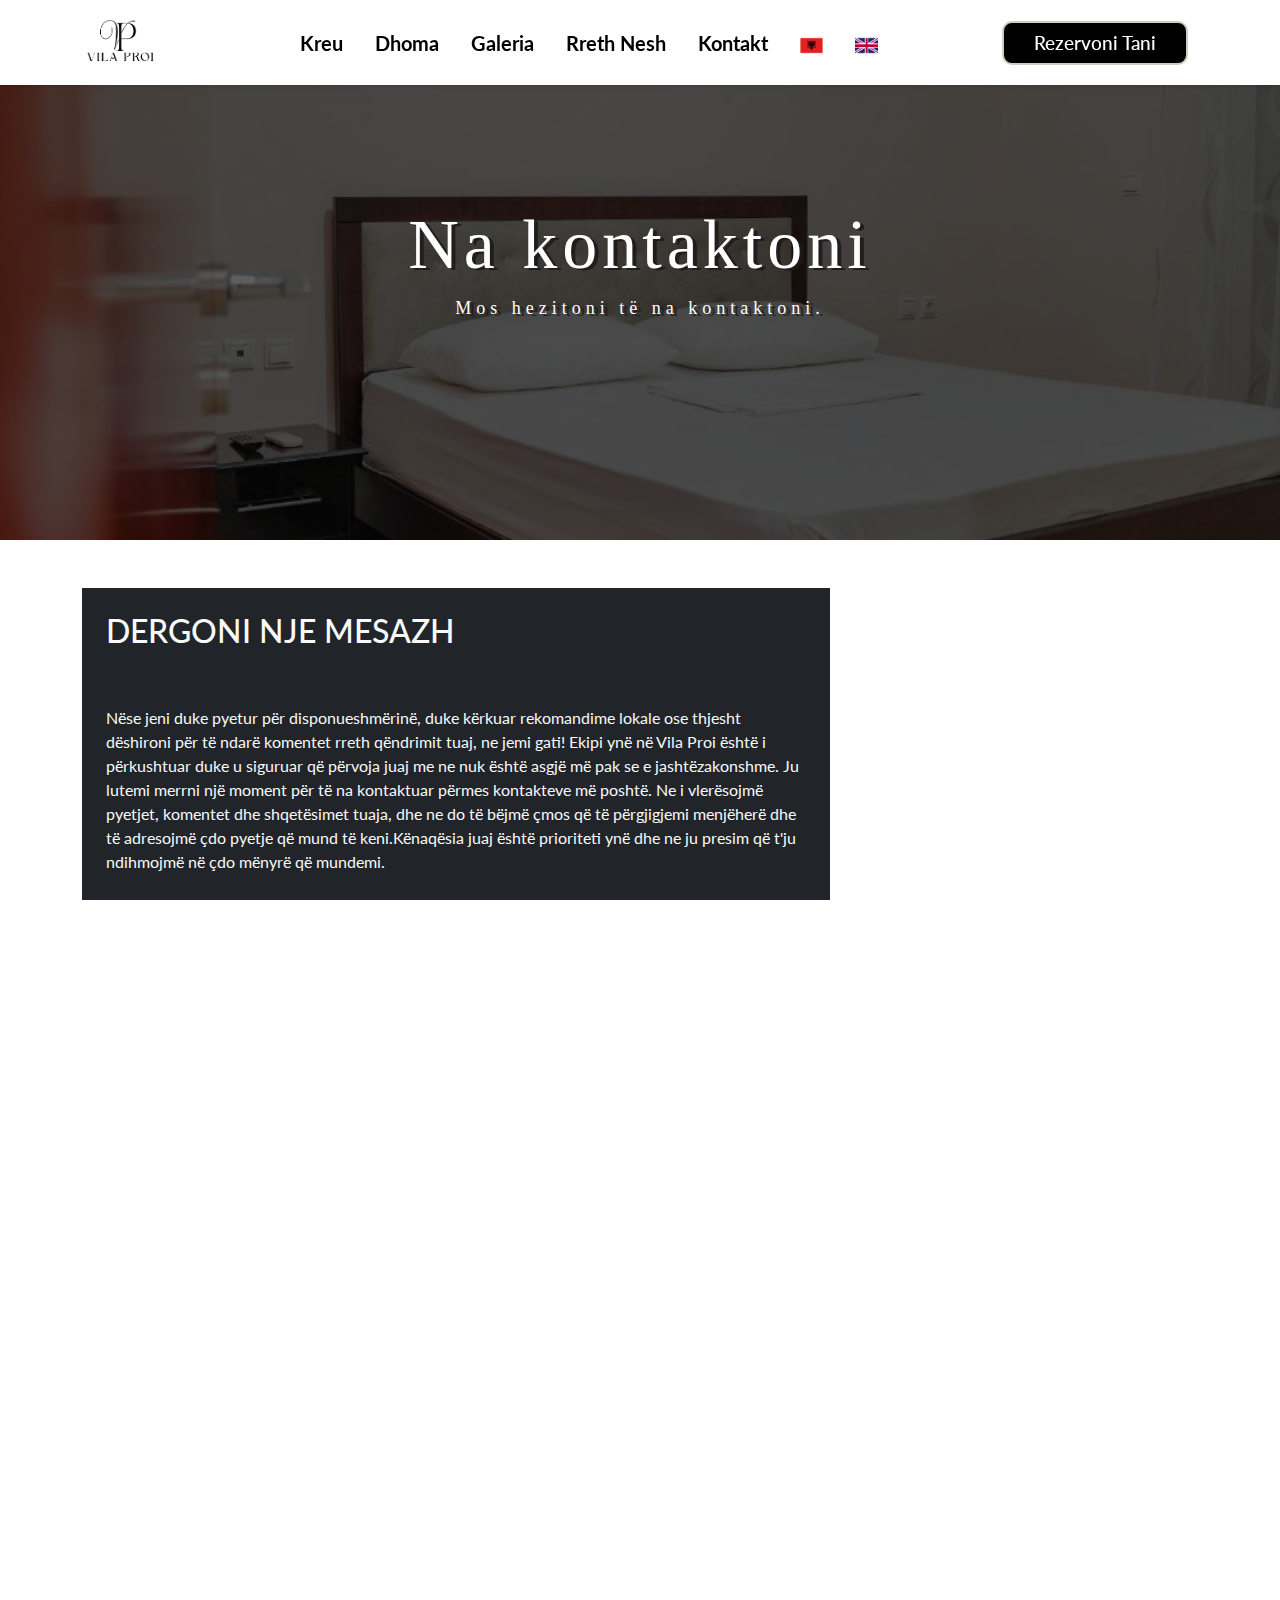
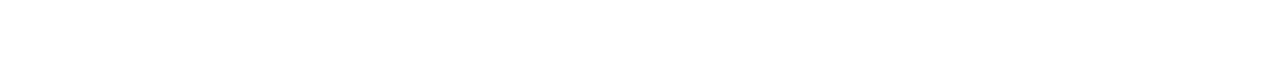
<file: contact-sq.html>
<!DOCTYPE html>
<html lang="sq">

<head>
    <meta charset="UTF-8">
    <meta http-equiv="X-UA-Compatible" content="IE=edge">
    <title>Kontakt - Vila Proi, Ksamil, Shqipëri</title>
    <meta name="description" content="Planifikoni pushimet tuaja verore të mahnitshme në Ksamili, Shqipëri, vetëm disa hapa larg plazhit në Vila Proi. Na kontaktoni sot për të rezervuar qëndrimin tuaj relaksues në apartamentet tona të hotelit me ajër të kondicionuar dhe WiFi falas, të përshtatshme për familjet që kërkojnë një pushim bregdetar.">
    <meta name="keywords" content="Kontakto - Vila Proi , Ksamil , Shqipëri , Afër Plazhit , Kondicioner , Verë , Pushime , Relaks , Hotel , Apartament , WiFi Falas , Dhomë Familjare">
    <meta name="viewport" content="width=device-width, initial-scale=1.0">
    <link rel="icon" href="assets/icon/vila proi-01.png">
    <!-- Font-Awesome -->
    <link rel="stylesheet" href="https://cdnjs.cloudflare.com/ajax/libs/font-awesome/6.5.2/css/all.min.css">
    <!-- Bootstrap -->
    <link rel="stylesheet" href="https://cdn.jsdelivr.net/npm/bootstrap@5.3.3/dist/css/bootstrap.min.css"
        integrity="sha384-QWTKZyjpPEjISv5WaRU9OFeRpok6YctnYmDr5pNlyT2bRjXh0JMhjY6hW+ALEwIH" crossorigin="anonymous">
    <!-- My CSS -->
    <link rel="stylesheet" href="stylesheet.css">
</head>

<body>
    <header>
        <nav class="navbar navbar-expand-lg navbar-dark fixed-top text-center">
            <div class="container">
                <a href="index-sq.html" class="navbar-brand">
                    <img src="assets/icon/vila proi-01.png" height="55px">
                </a>
                <button class="navbar-toggler" type="button" data-bs-toggle="collapse" data-bs-target="#collapseNav"
                    aria-controls="collapseNav" aria-expanded="false" aria-label="Toggle navigation">
                    <span class="navbar-toggler-icon"></span>
                </button>
                <div class="collapse navbar-collapse " id="collapseNav">
                    <ul class="navbar-nav nav-underline ms-auto">
                        <li class="nav-item mx-auto">
                            <a href="index-sq.html" class="nav-link hover-underline">Kreu</a>
                        </li>
                        <li class="nav-item mx-auto">
                            <a href="rooms-sq.html" class="nav-link hover-underline">Dhoma</a>
                        </li>
                        <li class="nav-item mx-auto">
                            <a href="gallery-sq.html" class="nav-link hover-underline">Galeria</a>
                        </li>
                        <li class="nav-item mx-auto">
                            <a href="about-sq.html" class="nav-link hover-underline">Rreth Nesh</a>
                        </li>
                        <li class="nav-item mx-auto">
                            <a href="contact-sq.html" class="nav-link hover-underline">Kontakt</a>
                        </li>
                        <li class="nav-item mx-auto">
                            <a href="contact-sq.html" class="nav-link"><img src="assets/icon/ALB.png" width="23px"></a>
                        </li>
                        <li class="nav-item mx-auto">
                            <a href="contact.html" class="nav-link"><img src="assets/icon/GBR.png" width="23px"></a>
                        </li>
                    </ul>
                    <div class="mbr10"><a href="contact-sq.html" class="main-btn">Rezervoni Tani<span></span></a></div>
                </div>
            </div>
        </nav>
    </header>
    <main>
         <!--Section 1-->
         <section class="bg-images" style="background-image: url(assets/image/11.jpg);">
            <h1 class="display-2 fadeindown sldh1">
                Na kontaktoni
            </h1>
            <p class="fadeinleft sldh1-5">
                Mos hezitoni të na kontaktoni. </p>
        </section>
        <!--End Section 1-->
        <!--Contact-->
        <div class="container overflow-hidden d-flex flex-column flex-md-row justify-content-center my-5 text-light">
            <div class="row">
                <div class="col-lg-8 tr-right">
                    <div class="p-4 d-flex flex-column fadeinright bg-dark">
                        <h2>
                            DERGONI NJE MESAZH
                        </h2>
                        <p class="mt-5">
                            Nëse jeni duke pyetur për disponueshmërinë, duke kërkuar rekomandime lokale ose thjesht
                            dëshironi
                            për të ndarë komentet rreth qëndrimit tuaj, ne jemi gati! Ekipi ynë në Vila Proi është i
                            përkushtuar
                            duke u siguruar që përvoja juaj me ne nuk është asgjë më pak se e jashtëzakonshme. Ju lutemi
                            merrni një moment për të
                            na kontaktuar përmes kontakteve më poshtë. Ne i vlerësojmë pyetjet, komentet dhe shqetësimet
                            tuaja, dhe
                            ne do të bëjmë çmos që të përgjigjemi menjëherë dhe të adresojmë çdo pyetje që mund të
                            keni.Kënaqësia juaj është prioriteti ynë dhe ne ju presim që t'ju ndihmojmë në çdo mënyrë që mundemi.
                         </p>
                    </div>
                </div>
                <div class="col-lg-4 tr-left">
                    <div class="google-maps fadeinleft">
                        <iframe
                            src="https://www.google.com/maps/embed?pb=!1m17!1m12!1m3!1d766.7309915063851!2d20.000743084379664!3d39.76381550770155!2m3!1f0!2f0!3f0!3m2!1i1024!2i768!4f13.1!3m2!1m1!2zMznCsDQ1JzUwLjIiTiAyMMKwMDAnMDIuOCJF!5e0!3m2!1sen!2s!4v1714400360767!5m2!1sen!2s"
                            width="200" height="100" style="border:0;" allowfullscreen="" loading="lazy"
                            referrerpolicy="no-referrer-when-downgrade"></iframe>
                    </div>
                </div>
            </div>
        </div>
        <div class="container contact d-flex flex-column flex-md-row justify-content-between gap-4 mb-5">
            <section class="d-flex flex-column align-items-center text-center">
                <i class="fa-solid fa-phone"><br><br></i>
                <h5 class="title"><a href="tel: +355697637027" class="contact0">
                        +355697637027
                    </a>
                </h5>
                <h5>
                    TELEFONI
                </h5>
            </section>
            <section class="d-flex flex-column align-items-center text-center">
                <i class="fa-solid fa-location-dot"><br><br></i>
                <h5 class="h3 title"><a href="https://maps.app.goo.gl/6yxEhdLUrPQQ24EY7">
                    Rruga Cameria , Ksamil
                    </a>
                </h5>
                <h5>
                    ADRESA
                </h5>
            </section>
            <section class="d-flex flex-column align-items-center text-center">
                <i class="fa-solid fa-envelope"></i>
                <a class="mt-3 mb-2" href="mailto:proi.ksamil@gmail.com">proi.ksamil@gmail.com</a>
                <h5>
                    E-MAIL
                </h5>
            </section>
        </div>
        <!--End Contact-->
        <!--Footer-->
        <section id="footer" class="pt-0">
            <footer class="text-white">
                <div class="container text-center py-5 ">
                    <div class="row mt-3">
                        <div class=" col-sm-12 col-md-5 col-lg-3 col-xl-3  mb-md-0 mb-4 align-self-start mx-auto Contacts"
                            style="padding-top: 35px;">
                            <h5 class="text-uppercase fw-bold mb-4" style="color: #FFFFFF;">Kontaktet :</h5>
                            <p style="font-size: 17px; margin-top: 25px;"><i
                                    class="fa-solid fa-map-location-dot  footer-icon" style="color: white;"></i>
                                &nbsp; <a href="https://maps.app.goo.gl/6yxEhdLUrPQQ24EY7">Rruga Cameria , Ksamil
                                </a> </p>
                            <p style="font-size: 17px;"><i class="fas fa-envelope me-3" style="color: white;"></i><a
                                    href="mailto: proi.ksamil@gmail.com" class="text-white m-0 p-0"
                                    style="text-decoration: none;">proi.ksamil@gmail.com</a></p>
                            <p><i class="fas fa-phone me-3" style="color:white;"></i><a href="tel:+355697637027"
                                    class="text-white m-0 p-0" style="text-decoration: none;">+355 (0) 697637027</a></p>
                        </div>
                        <div
                            class="col-sm-12 col-md-6 col-lg-6 col-xl-6 m-0 Footer-Menu text-center justify-content-center pt-2">
                            <img src="assets/icon/vila proi WHITE-01.png" style=" width: 140px;  ">
                            <ul class="Navlist justify-content-center pt-4">
                                <li><a href="index-sq.html">Kreu</a></li>
                                <li><a href="rooms-sq.html">Dhoma</a></li>
                                <li><a href="gallery-sq.html">Galeria</a></li>
                            </ul>
                            <ul class="Navlist justify-content-center">
                                <li><a href="about-sq.html">Rreth</a></li>
                                <li><a href="contact-sq.html">Kontakt</a></li>
                            </ul>
                            <div style="padding-top: 20px;"><a href="contact-sq.html"
                                    class="main1-btn">Rezervoni<span></span></a></div>
                        </div>
                        <div class="col-sm-12 col-md-1 col-lg-3 col-xl-3 align-self-start footer-location">
                            <!-- Content -->
                            <h5 class="text-uppercase fw-bold mb-4" style="color: #FFFFFF;">Vendodhja :</h5>
                            <iframe
                                src="https://www.google.com/maps/embed?pb=!1m17!1m12!1m3!1d766.7309915063851!2d20.000743084379664!3d39.76381550770155!2m3!1f0!2f0!3f0!3m2!1i1024!2i768!4f13.1!3m2!1m1!2zMznCsDQ1JzUwLjIiTiAyMMKwMDAnMDIuOCJF!5e0!3m2!1sen!2s!4v1714400360767!5m2!1sen!2s"
                                width="450" height="250" style="border:0;" allowfullscreen="" loading="lazy"
                                referrerpolicy="no-referrer-when-downgrade"></iframe>
                        </div>
                    </div>
                </div>
                <div class="text-center text-white p-2" style="background-color: #14151a;">
                    Copyright
                    <script>document.write(new Date().getFullYear());</script> Vila Proi |
                    Mundësuar Nga<a href="https://intermedia.al/"><img src="assets/icon/intermediaLogo1.png"
                            class="img-fluid" width="110px" alt=""></a>
                </div>
            </footer>
        </section>
        <!--End Footer-->
    </main>
    <!--BootStrap-->
    <script src="https://cdn.jsdelivr.net/npm/bootstrap@5.3.3/dist/js/bootstrap.bundle.min.js"
        integrity="sha384-YvpcrYf0tY3lHB60NNkmXc5s9fDVZLESaAA55NDzOxhy9GkcIdslK1eN7N6jIeHz"
        crossorigin="anonymous"></script>
    <!--My Script-->
    <script src="main.js"></script>
</body>

</html>
</file>
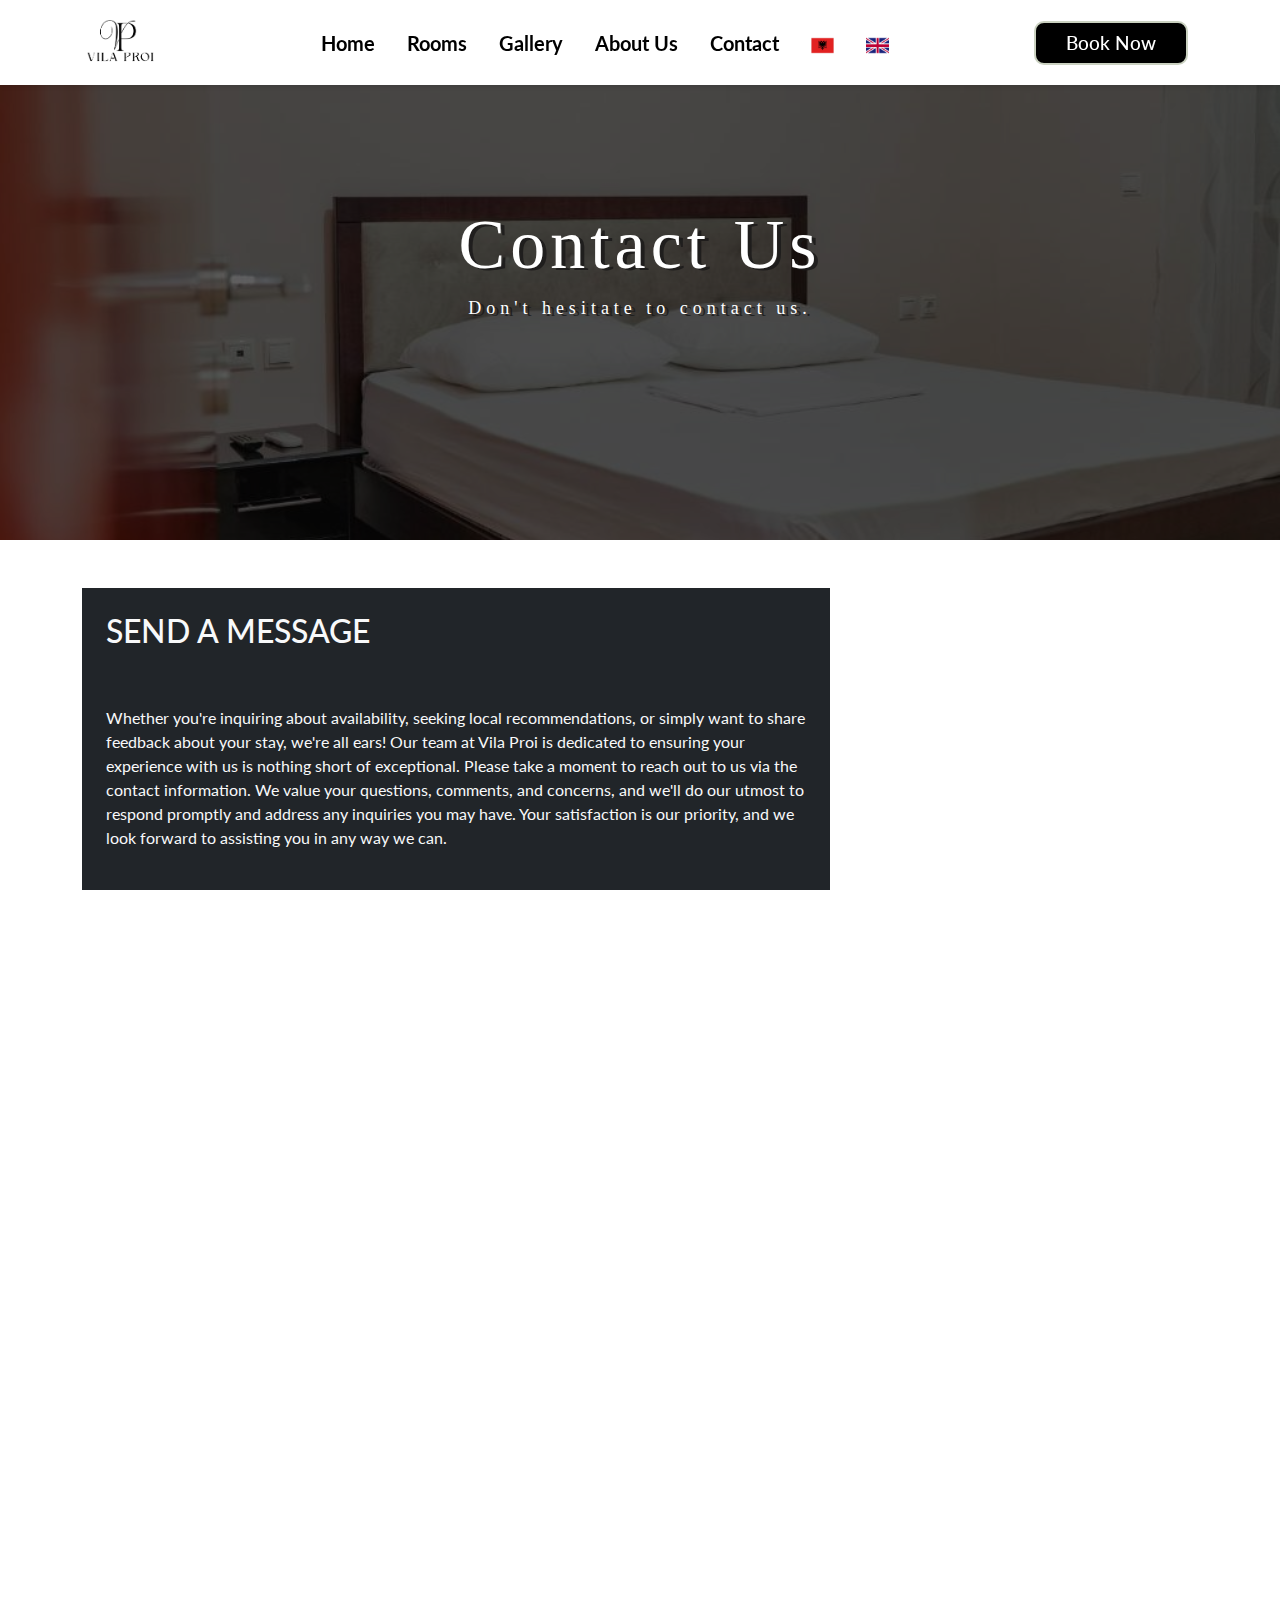
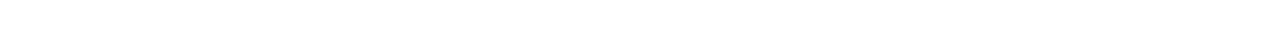
<file: contact.html>
<!DOCTYPE html>
<html lang="en">

<head>
    <meta charset="UTF-8">
    <meta http-equiv="X-UA-Compatible" content="IE=edge">
    <title>Contact - Vila Proi , Ksamil , Albania</title>
    <meta name="description"
        content="Plan your ultimate summer vacation in Ksamil, Albania, just steps away from the beach at Vila Proi. Contact us today to book your relaxing stay in our air-conditioned hotel apartments with free WiFi, perfect for families seeking a seaside getaway.">
    <meta name="keywords"
        content="Contact - Vila Proi , Ksamil , Albania , Near Beach , Air Conditioner , Summer , Vacation , Relax , Hotel , Apartament , Free Wifi , Family Room">
    <meta name="viewport" content="width=device-width, initial-scale=1.0">
    <link rel="icon" href="assets/icon/vila proi-01.png">
    <!--Font-Awasome-->
    <link rel="stylesheet" href="https://cdnjs.cloudflare.com/ajax/libs/font-awesome/6.5.2/css/all.min.css">
    <!--Bootstrap-->
    <link rel="stylesheet" href="https://cdn.jsdelivr.net/npm/bootstrap@5.3.3/dist/css/bootstrap.min.css"
        integrity="sha384-QWTKZyjpPEjISv5WaRU9OFeRpok6YctnYmDr5pNlyT2bRjXh0JMhjY6hW+ALEwIH" crossorigin="anonymous">
    <!--My CSS-->
    <link rel="stylesheet" href="stylesheet.css">
</head>

<body>
    <header>
        <nav class="navbar navbar-expand-lg navbar-dark fixed-top text-center">
            <div class="container">
                <a href="index.html" class="navbar-brand">
                    <img src="assets/icon/vila proi-01.png" height="55px">
                </a>
                <button class="navbar-toggler" type="button" data-bs-toggle="collapse" data-bs-target="#collapseNav"
                    aria-controls="collapseNav" aria-expanded="false" aria-label="Toggle navigation">
                    <span class="navbar-toggler-icon"></span>
                </button>
                <div class="collapse navbar-collapse " id="collapseNav">
                    <ul class="navbar-nav nav-underline ms-auto">
                        <li class="nav-item mx-auto">
                            <a href="index.html" class="nav-link hover-underline">Home</a>
                        </li>
                        <li class="nav-item mx-auto">
                            <a href="rooms.html" class="nav-link hover-underline">Rooms</a>
                        </li>
                        <li class="nav-item mx-auto">
                            <a href="gallery.html" class="nav-link hover-underline">Gallery</a>
                        </li>
                        <li class="nav-item mx-auto">
                            <a href="about.html" class="nav-link hover-underline">About Us</a>
                        </li>
                        <li class="nav-item mx-auto">
                            <a href="contact.html" class="nav-link hover-underline">Contact</a>
                        </li>
                        <li class="nav-item mx-auto">
                            <a href="contact-sq.html" class="nav-link"><img src="assets/icon/ALB.png" width="23px"></a>
                        </li>
                        <li class="nav-item mx-auto">
                            <a href="contact.html" class="nav-link"><img src="assets/icon/GBR.png" width="23px"></a>
                        </li>
                    </ul>
                    <div class="mbr10"><a href="contact.html" class="main-btn">Book
                            Now<span></span></a></div>
                </div>
            </div>
        </nav>
    </header>
    <main>
        <!--Section 1-->
        <section class="bg-images" style="background-image: url(assets/image/11.jpg);">
            <h1 class="display-2 fadeindown sldh1">
                Contact Us
            </h1>
            <p class="fadeinleft sldh1-5">
                Don't hesitate to contact us. </p>
        </section>
        <!--End Section 1-->
        <!--Contact-->
        <div class="container overflow-hidden d-flex flex-column flex-md-row justify-content-center my-5 text-light">
            <div class="row">
                <div class="col-lg-8 tr-right">
                    <div class="p-4 d-flex flex-column fadeinright bg-dark">
                        <h2>
                            SEND A MESSAGE
                        </h2>
                        <p class="mt-5">
                            Whether you're inquiring about availability, seeking local recommendations, or simply want
                            to share feedback about your stay, we're all ears! Our team at Vila Proi is dedicated to
                            ensuring your experience with us is nothing short of exceptional. Please take a moment to
                            reach out to us via the contact information. We value your questions, comments, and concerns, and
                            we'll do our utmost to respond promptly and address any inquiries you may have. Your
                            satisfaction is our priority, and we look forward to assisting you in any way we can.
                        </p>
                    </div>
                </div>
                <div class="col-lg-4 tr-left">
                    <div class="google-maps fadeinleft">
                        <iframe
                            src="https://www.google.com/maps/embed?pb=!1m17!1m12!1m3!1d766.7309915063851!2d20.000743084379664!3d39.76381550770155!2m3!1f0!2f0!3f0!3m2!1i1024!2i768!4f13.1!3m2!1m1!2zMznCsDQ1JzUwLjIiTiAyMMKwMDAnMDIuOCJF!5e0!3m2!1sen!2s!4v1714400360767!5m2!1sen!2s"
                            width="200" height="100" style="border:0;" allowfullscreen="" loading="lazy"
                            referrerpolicy="no-referrer-when-downgrade"></iframe>
                    </div>
                </div>
            </div>
        </div>
        <div class="container contact d-flex flex-column flex-md-row justify-content-between gap-4 mb-5">
            <section class="d-flex flex-column align-items-center text-center">
                <i class="fa-solid fa-phone"><br><br></i>
                <h5 class="title"><a href="tel: +355697637027" class="contact0">
                        +355697637027
                    </a>
                </h5>
                <h5>
                    PHONE
                </h5>
            </section>
            <section class="d-flex flex-column align-items-center text-center">
                <i class="fa-solid fa-location-dot"><br><br></i>
                <h5 class="h3 title"><a href="https://maps.app.goo.gl/6yxEhdLUrPQQ24EY7">
                        Road Cameria , Ksamil
                    </a>
                </h5>
                <h5>
                    ADDRESS
                </h5>
            </section>
            <section class="d-flex flex-column align-items-center text-center">
                <i class="fa-solid fa-envelope"></i>
                <a class="mt-3 mb-2" href="mailto:proi.ksamil@gmail.com">proi.ksamil@gmail.com</a>
                <h5>
                    E-MAIL
                </h5>
            </section>
        </div>
        <!--End Contact-->
        <!--Footer-->
        <section id="footer" class="pt-0">
            <footer class="text-white">
                <div class="container text-center py-5 ">
                    <div class="row mt-3">
                        <div class=" col-sm-12 col-md-5 col-lg-3 col-xl-3  mb-md-0 mb-4 align-self-start mx-auto Contacts"
                            style="padding-top: 35px;">
                            <h5 class="text-uppercase fw-bold mb-4" style="color: #FFFFFF;">Contacts</h5>
                            <p style="font-size: 17px; margin-top: 25px;"><i
                                    class="fa-solid fa-map-location-dot  footer-icon" style="color: white;"></i>
                                &nbsp; <a href="https://maps.app.goo.gl/6yxEhdLUrPQQ24EY7">Road Cameria , Ksamil
                                </a> </p>
                            <p style="font-size: 17px;">
                                <i class="fas fa-envelope me-3" style="color: white;"></i><a
                                    href="mailto: proi.ksamil@gmail.com" class="text-white m-0 p-0"
                                    style="text-decoration: none;">
                                    proi.ksamil@gmail.com</a>
                            </p>
                            <p><i class="fas fa-phone me-3" style="color:white;"></i><a href="tel:+355697637027"
                                    class="text-white m-0 p-0" style="text-decoration: none;">+355 (0) 697637027</a>
                            </p>
                        </div>
                        <div
                            class="col-sm-12 col-md-6 col-lg-6 col-xl-6 m-0 Footer-Menu text-center justify-content-center pt-2">
                            <img src="assets/icon/vila proi WHITE-01.png" style=" width: 140px;  ">
                            <ul class="Navlist justify-content-center pt-4">
                                <li><a href="index.html">Home</a></li>
                                <li><a href="rooms.html">Rooms</a></li>
                                <li><a href="gallery.html">Gallery</a></li>
                            </ul>
                            <ul class="Navlist justify-content-center">
                                <li><a href="about.html">About</a></li>
                                <li><a href="contact.html">Contact</a></li>
                            </ul>
                            <div style="padding-top: 20px;"><a href="contact.html" class="main1-btn">Book
                                    Now<span></span></a></div>
                        </div>
                        <div class="col-sm-12 col-md-1 col-lg-3 col-xl-3 align-self-start footer-location">
                            <h5 class="text-uppercase fw-bold mb-4" style="color: #FFFFFF;">Location :</h5>
                            <iframe
                                src="https://www.google.com/maps/embed?pb=!1m17!1m12!1m3!1d766.7309915063851!2d20.000743084379664!3d39.76381550770155!2m3!1f0!2f0!3f0!3m2!1i1024!2i768!4f13.1!3m2!1m1!2zMznCsDQ1JzUwLjIiTiAyMMKwMDAnMDIuOCJF!5e0!3m2!1sen!2s!4v1714400360767!5m2!1sen!2s"
                                width="450" height="250" style="border:0;" allowfullscreen="" loading="lazy"
                                referrerpolicy="no-referrer-when-downgrade"></iframe>
                        </div>
                    </div>
                </div>
                <div class="text-center text-white p-2" style="background-color: #14151a;">
                    Copyright
                    <script>document.write(new Date().getFullYear());</script> Vila Proi |
                    Powered By <a href="https://intermedia.al/"><img src="assets/icon/intermediaLogo1.png"
                            class="img-fluid" width="110px" alt=""></a>
                </div>
            </footer>
        </section>
        <!--End Footer-->
    </main>
    <!--BootStrap-->
    <script src="https://cdn.jsdelivr.net/npm/bootstrap@5.3.3/dist/js/bootstrap.bundle.min.js"
        integrity="sha384-YvpcrYf0tY3lHB60NNkmXc5s9fDVZLESaAA55NDzOxhy9GkcIdslK1eN7N6jIeHz"
        crossorigin="anonymous"></script>
    <!--My Script-->
    <script src="main.js"></script>
</body>

</html>
</file>
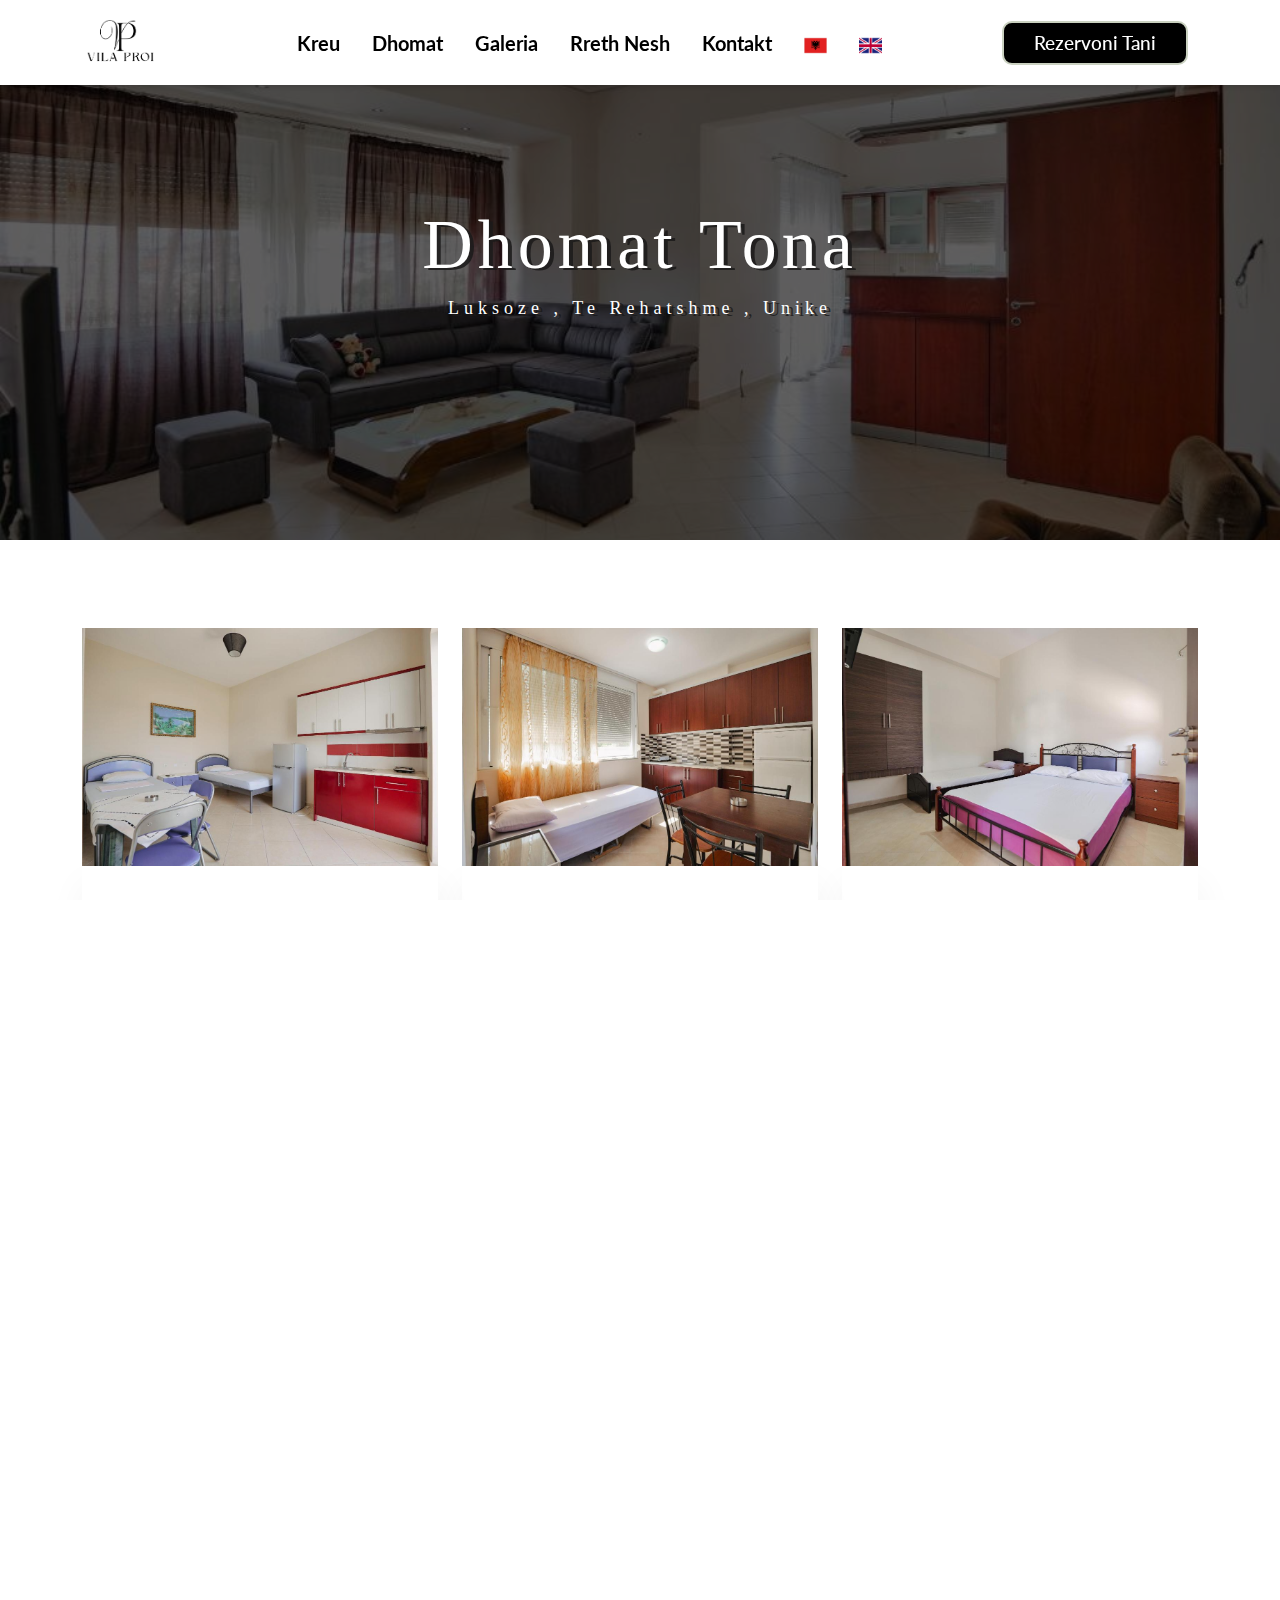
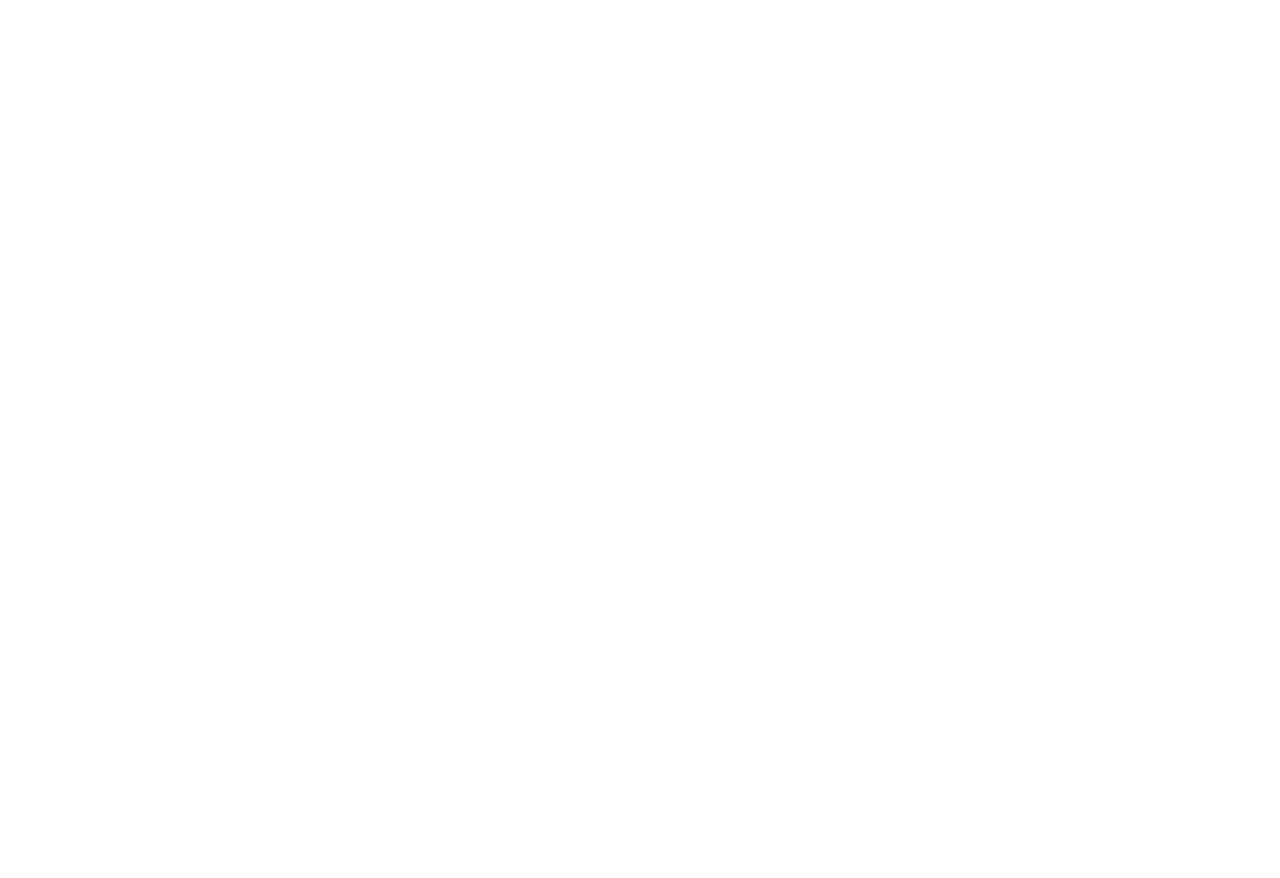
<file: rooms-sq.html>
<!DOCTYPE html>
<html lang="en">

<head>
    <meta charset="UTF-8">
    <meta http-equiv="X-UA-Compatible" content="IE=edge">
    <title>Dhomat - Vila Proi , Ksamil , Shqipëri</title>
    <meta name="description" content="Përjetoni kulmin e rehatisë dhe luksit në Vila Proi në Ksamil, Shqipëri. Dhomat tona ofrojnë një pushim të qetë me komoditete të nivelit të lartë, pamje mahnitëse dhe mikpritje të pashoqe. Zbuloni ambientin ftues dhe komod akomodimet që ju presin në hotelin tonë buzë detit.">
    <meta name="keywords" content="Dhomat - Vila Proi, Ksamil, Shqipëri, Apartament , Dhoma , Dhoma Familjare , Një Dhoma gjumi , Pushime , Mikpritje , Plazh , Turizëm , Mikpritje">    <meta name="viewport" content="width=device-width, initial-scale=1.0">
    <link rel="icon" href="assets/icon/vila proi-01.png">
    <!--Font-Awasome-->
    <link rel="stylesheet" href="https://cdnjs.cloudflare.com/ajax/libs/font-awesome/6.5.2/css/all.min.css">
    <!--Bootstrap-->
    <link rel="stylesheet" href="https://cdn.jsdelivr.net/npm/bootstrap@5.3.3/dist/css/bootstrap.min.css"
        integrity="sha384-QWTKZyjpPEjISv5WaRU9OFeRpok6YctnYmDr5pNlyT2bRjXh0JMhjY6hW+ALEwIH" crossorigin="anonymous">
    <!--My CSS-->
    <link rel="stylesheet" href="stylesheet.css">
</head>

<body>
    <header>
        <nav class="navbar navbar-expand-lg navbar-dark fixed-top text-center">
            <div class="container">
                <a href="index-sq.html" class="navbar-brand">
                    <img src="assets/icon/vila proi-01.png" height="55px">
                </a>
                <button class="navbar-toggler" type="button" data-bs-toggle="collapse" data-bs-target="#collapseNav"
                    aria-controls="collapseNav" aria-expanded="false" aria-label="Toggle navigation">
                    <span class="navbar-toggler-icon"></span>
                </button>
                <div class="collapse navbar-collapse " id="collapseNav">
                    <ul class="navbar-nav nav-underline ms-auto">
                        <li class="nav-item mx-auto">
                            <a href="index-sq.html" class="nav-link hover-underline">Kreu</a>
                        </li>
                        <li class="nav-item mx-auto">
                            <a href="rooms-sq.html" class="nav-link hover-underline">Dhomat</a>
                        </li>
                        <li class="nav-item mx-auto">
                            <a href="gallery-sq.html" class="nav-link hover-underline">Galeria</a>
                        </li>
                        <li class="nav-item mx-auto">
                            <a href="about-sq.html" class="nav-link hover-underline">Rreth Nesh</a>
                        </li>
                        <li class="nav-item mx-auto">
                            <a href="contact-sq.html" class="nav-link hover-underline">Kontakt</a>
                        </li>
                        <li class="nav-item mx-auto">
                            <a href="rooms-sq.html" class="nav-link"><img src="assets/icon/ALB.png" width="23px"></a>
                        </li>
                        <li class="nav-item mx-auto">
                            <a href="rooms.html" class="nav-link"><img src="assets/icon/GBR.png" width="23px"></a>
                        </li>
                    </ul>
                    <div class="mbr10"><a href="contact-sq.html" class="main-btn">Rezervoni Tani<span></span></a></div>
                </div>
            </div>
        </nav>
    </header>
    <main>
        <!--Section 1-->
        <section class="bg-images" style="background-image: url(assets/image/25.jpg);">
            <h1 class="display-2 fadeindown sldh1">
                Dhomat Tona
            </h1>
            <p class="fadeinleft sldh1-5">
                Luksoze , Te Rehatshme , Unike </p>
        </section>
        <br><br>
        <!--End Section 1-->
        <!--Rooms-->
        <section class="room-area">
            <div class="container">
                <div class="row">
                    <div class="col-xl-4 col-lg-6 col-md-6">
                        <div class="single-room mb-50">
                            <div class="room-img">
                                <a href="rooms.html"><img src="assets/image/4.jpg" alt=""></a>
                            </div>
                            <div class="room-caption">
                                <h3><a href="rooms.html">Apartament 1 Dhomë</a></h3>
                                <small class="border-end me-3 pe-3"><i class="fa fa-bed text-primary me-2"></i>
                                    1 Krevat Dopio , 2 Kreavat Tek</small><br>
                                <br>
                                <p>Apartamenti me ajër të kondicionuar ka 1 dhomë gjumi, 1 tualet dhe një kuzhinë.
                                    Kuzhina e apartamentit eshte e disponueshme per gatimin dhe ruajtjen e ushqimeve.
                                    Njësia ofron 3 krevate.</p> <br>
                                <a href="contact-sq.html" class="main-btn">Rezervoni<i class="ti-angle-right"></i> </a>
                            </div>
                        </div>
                    </div>
                    <div class="col-xl-4 col-lg-6 col-md-6">
                        <div class="single-room mb-50">
                            <div class="room-img">
                                <a href="rooms.html"><img src="assets/image/7.jpg" alt=""></a>
                            </div>
                            <div class="room-caption">
                                <h3><a href="rooms.html">Studio</a></h3>
                                <small class="border-end me-3 pe-3"><i class="fa fa-bed text-primary me-2"></i>
                                    1 Kreavat Dopio , 1 Krevat Tek</small>
                                <br>
                                <br>
                                <p>Kjo studio ka një banjo private dhe ajër të kondicionuar. Kuzhina e studios është e disponueshme për gatimin dhe ruajtjen e ushqimit. Kjo studio ofron një TV. Njësia ka 2 krevate.</p> <br>
                                <a href="contact-sq.html" class="main-btn">Rezervoni<i class="ti-angle-right"></i> </a>
                            </div>
                        </div>
                    </div>
                    <div class="col-xl-4 col-lg-6 col-md-6">
                        <div class="single-room mb-50">
                            <div class="room-img">
                                <a href="rooms.html"> <img src="assets/image/34.jpg" alt=""></a>
                            </div>
                            <div class="room-caption">
                                <h3><a href="rooms.html">Dhomë Familjare</a></h3>
                                <small class="border-end me-3 pe-3"><i class="fa fa-bed text-primary me-2"></i>2 Krevat Tek , 1 Krevat Dopio</small>
                                <br>
                                <br>
                                <p>Kjo dhomë ka një banjo private dhe ajër të kondicionuar. Kuzhina e studios është e disponueshme për gatimin dhe ruajtjen e ushqimit. Kjo studio ofron një TV. Njësia ka 2 krevate.</p> <br>
                                <a href="contact-sq.html" class="main-btn">Rezervoni<i class="ti-angle-right"></i> </a>
                            </div>
                        </div>
                    </div>
                </div><br>
                <div class="row">
                    <div class="col-xl-6 col-lg-6 col-md-6">
                        <div class="single-room mb-50">
                            <div class="room-img">
                                <a href="rooms.html"> <img src="assets/image/11.jpg" alt=""></a>
                            </div>
                            <div class="room-caption">
                                <h3><a href="rooms.html">Apartament 2 Dhoma</a></h3>
                                <small class="border-end me-3 pe-3"><i class="fa fa-bed text-primary me-2"></i>2 Krevate Tek , 1 Krevat Dopio , 1 Krevat Sofa</small>
                                <br>
                                <br>
                                <p>Apartamenti me ajër të kondicionuar ka 2 dhoma gjumi, 1 tualet dhe një kuzhinë. Kuzhina e apartamentit eshte e disponueshme per gatimin dhe ruajtjen e ushqimeve. Ky apartament ofron një TV me ekran të sheshtë. Njësia ka 4 krevate.</p> <br>
                                <a href="contact-sq.html" class="main-btn">Rezervoni<i class="ti-angle-right"></i> </a>
                            </div>
                        </div>
                    </div>
                    <div class="col-xl-6 col-lg-6 col-md-6">
                        <div class="single-room mb-50">
                            <div class="room-img">
                                <a href="rooms.html"> <img src="assets/image/46.jpg" alt=""></a>
                            </div>
                            <div class="room-caption">
                                <h3><a href="rooms.html">Apartament 1 Dhomë</a></h3>
                                <small class="border-end me-3 pe-3"><i class="fa fa-bed text-primary me-2"></i>2 Krevate Tek , 1 Dopio</small>
                                <br>
                                <br>
                                <p>Apartamenti me ajër të kondicionuar ka 1 dhomë gjumi, 1 tualet dhe një kuzhinë. Kuzhina e apartamentit eshte e disponueshme per gatimin dhe ruajtjen e ushqimeve. Ky apartament ofron një TV me ekran të sheshtë. Njësia ofron 3 krevate.</p> <br>
                                <a href="contact-sq.html" class="main-btn">Rezervoni<i class="ti-angle-right"></i> </a>
                            </div>
                        </div>
                    </div>
                </div>
            </div>
        </section>
        <!--End Rooms-->
        <!--Footer-->
        <section id="footer" class="pt-0">
            <footer class="text-white">
                <div class="container text-center py-5 ">
                    <div class="row mt-3">
                        <div class=" col-sm-12 col-md-5 col-lg-3 col-xl-3  mb-md-0 mb-4 align-self-start mx-auto Contacts"
                            style="padding-top: 35px;">
                            <h5 class="text-uppercase fw-bold mb-4" style="color: #FFFFFF;">Kontaktet :</h5>
                            <p style="font-size: 17px; margin-top: 25px;"><i
                                    class="fa-solid fa-map-location-dot  footer-icon" style="color: white;"></i>
                                &nbsp; <a href="https://maps.app.goo.gl/6yxEhdLUrPQQ24EY7">Rruga Cameria , Ksamil
                                </a> </p>
                            <p style="font-size: 17px;"><i class="fas fa-envelope me-3" style="color: white;"></i><a
                                    href="mailto: proi.ksamil@gmail.com" class="text-white m-0 p-0"
                                    style="text-decoration: none;">proi.ksamil@gmail.com</a></p>
                            <p><i class="fas fa-phone me-3" style="color:white;"></i><a href="tel:+355697637027"
                                    class="text-white m-0 p-0" style="text-decoration: none;">+355 (0) 697637027</a></p>
                        </div>
                        <div
                            class="col-sm-12 col-md-6 col-lg-6 col-xl-6 m-0 Footer-Menu text-center justify-content-center pt-2">
                            <img src="assets/icon/vila proi WHITE-01.png" style=" width: 140px;  ">
                            <ul class="Navlist justify-content-center pt-4">
                                <li><a href="index-sq.html">Kreu</a></li>
                                <li><a href="rooms-sq.html">Dhoma</a></li>
                                <li><a href="gallery-sq.html">Galeria</a></li>
                            </ul>
                            <ul class="Navlist justify-content-center">
                                <li><a href="about-sq.html">Rreth</a></li>
                                <li><a href="contact-sq.html">Kontakt</a></li>
                            </ul>
                            <div style="padding-top: 20px;"><a href="contact-sq.html"
                                    class="main1-btn">Rezervoni<span></span></a></div>
                        </div>
                        <div class="col-sm-12 col-md-1 col-lg-3 col-xl-3 align-self-start footer-location">
                            <!-- Content -->
                            <h5 class="text-uppercase fw-bold mb-4" style="color: #FFFFFF;">Vendodhja :</h5>
                            <iframe
                                src="https://www.google.com/maps/embed?pb=!1m17!1m12!1m3!1d766.7309915063851!2d20.000743084379664!3d39.76381550770155!2m3!1f0!2f0!3f0!3m2!1i1024!2i768!4f13.1!3m2!1m1!2zMznCsDQ1JzUwLjIiTiAyMMKwMDAnMDIuOCJF!5e0!3m2!1sen!2s!4v1714400360767!5m2!1sen!2s"
                                width="450" height="250" style="border:0;" allowfullscreen="" loading="lazy"
                                referrerpolicy="no-referrer-when-downgrade"></iframe>
                        </div>
                    </div>
                </div>
                <div class="text-center text-white p-2" style="background-color: #14151a;">
                    Copyright
                    <script>document.write(new Date().getFullYear());</script> Vila Proi |
                    Mundësuar Nga<a href="https://intermedia.al/"><img src="assets/icon/intermediaLogo1.png"
                            class="img-fluid" width="110px" alt=""></a>
                </div>
            </footer>
        </section>
        <!--End Footer-->
    </main>
    <!--BootStrap-->
    <script src="https://cdn.jsdelivr.net/npm/bootstrap@5.3.3/dist/js/bootstrap.bundle.min.js"
        integrity="sha384-YvpcrYf0tY3lHB60NNkmXc5s9fDVZLESaAA55NDzOxhy9GkcIdslK1eN7N6jIeHz"
        crossorigin="anonymous"></script>
    <script src="https://cdnjs.cloudflare.com/ajax/libs/jquery/3.7.1/jquery.slim.js"></script>
    <script src="https://cdnjs.cloudflare.com/ajax/libs/popper.js/2.11.8/umd/popper.min.js"></script>
    <!--My Script-->
    <script src="main.js"></script>
</body>

</html>
</file>
<file: stylesheet.css>
@import url(https://cdnjs.cloudflare.com/ajax/libs/font-awesome/6.5.2/css/all.min.css);
@import url('https://fonts.googleapis.com/css2?family=Lato:ital,wght@0,100;0,300;0,400;0,700;0,900;1,100;1,300;1,400;1,700;1,900&display=swap');

/*Root*/
:root {
    --primary-color: #021832;
    --secondary-color: #a3a190;
    --bg-color: #f4f4f4;
    --bg-white: #fff;
    --bg-black: #000;
    --smoky-black-1: hsla(40, 12%, 5%, 1);
    --primary-font: "Poppins", sans-serif;
    --secondary-font: "Oswald", sans-serif;
    --primary-text: #021832;
    --secondary-text: white;
    --text-white: #fff;
    --text-black: #151515;
    --gold: #867051;
    --light-gold: #bd9b71;
    --black: #20252d;
}

html,
body {
    width: 100% !important;
    height: 100% !important;
    margin: 0px !important;
    padding: 0px !important;
    overflow-x: hidden !important;
    font-family: "Lato", sans-serif;
}

::selection {
    color: #ff4a50;
}

::-webkit-scrollbar {
    width: 15px;
}

::-webkit-scrollbar-track {
    background-color: var(--text-white);
}

::-webkit-scrollbar-thumb {
    background: var(--text-black);
}

* {
    margin: 0;
    padding: 0;
    box-sizing: border-box;
}

a {
    color: inherit;
    text-decoration: none;
}

section {
    padding: 2.511rem 0;
}

.row {
    display: flex;
    flex-wrap: wrap;
}

.col {
    flex: 1;
}

li {
    list-style: none;
    padding: 0px;
    margin: 0px;
}

.mbr10 {
    margin-right: 10px;
}

/*NavBar*/
header .navbar {
    background-color: white;
    box-shadow: 0 2px 4px rgba(0, 0, 0, 0.1);
    padding-top: 10px !important;
    padding-bottom: 10px !important;
}

.navbar-toggler {
    color: rgb(255, 255, 255);
    background-color: #000000;
}

header .navbar .navbar-nav li .nav-link {
    width: fit-content;
    color: black;
    font-weight: 700;
    border: none;
    font-size: 20px;
    display: inline-block;
}

header .navbar .navbar-nav li .nav-link:hover {
    color: #fb0c14;
    opacity: .8;
}

header .navbar ul li .nav-link.active {
    color: #fb0c14;
}

header .navbar .link-btn {
    margin-left: auto;
    margin-right: auto;
}

.hover-underline {
    position: relative;
    max-width: max-content;
}

.hover-underline::after {
    content: "";
    position: absolute;
    left: 0;
    bottom: 0;
    width: 100%;
    height: 5px;
    border-block: 1px solid #fb0c14;
    transform: scaleX(0.2);
    opacity: 0;
    transition: 0.75sec;
}

.hover-underline:is(:hover, :focus-visible)::after {
    transform: scaleX(1);
    opacity: 1;
}

/*Index-Home*/
.home {
    padding: 0;
}

.home .slide {
    min-height: 80vh;
    background-size: cover !important;
    background-position: center !important;
    display: flex;
    align-items: center;
    justify-content: center;
    z-index: -1;
    background-color: rgba(0, 0, 0, 0.2);
}

.swiper-button-next,
.swiper-button-prev {
    height: 5rem;
    line-height: 5rem;
    color: var(--bg-white);
}

.swiper-button-next:hover,
.swiper-button-prev:hover {
    background: var(--primary);
    color: var(--bg-white);
}

.swiper-button-next::after,
.swiper-button-prev::after {
    font-size: 1.5rem;
}

.prt1 {
    font-size: 40px;
    text-shadow: 2px 2px #1b1a1a;
    color: white;
    font-family: 'Times New Roman', Times, serif;

}

.prt2 {
    color: white;
    font-size: 80px;
    text-shadow: 4px 2px #1b1a1ada;
    font-family: Marcellus, serif;
    font-weight: 800;

}

/*Index-About*/
.about-title {
    font-family: Gilda Display;
}

.single-service {
    text-align: center;
    border: 1px solid #e3e3e3;
    margin-bottom: 30px;
    padding: 35px 0;
    padding-top: 35px;
    padding-top: 35px;
    padding-top: 40px;
    transition: all .4s ease;
    position: relative;
    background: #00000041;
    border-radius: 30px;
}

/*Index-Rooms*/
.room-item {
    position: relative;
    overflow: hidden;
}

.room-item img {
    height: 50vh;
    width: 100%;
    -webkit-transition: all 400ms ease-in 0s;
    transition: all 400ms ease-in 0s;
}

.room-item:hover img {
    -webkit-transform: scale3d(1.05, 1.05, 1.05);
    transform: scale3d(1.05, 1.05, 1.05);
}

.room-item::before {
    content: "";
    position: absolute;
    top: 0;
    left: 0;
    z-index: 1;
    -webkit-transition: all 400ms ease-in 0s;
    transition: all 400ms ease-in 0s;
}

.room-item:hover::before {
    opacity: 0.6;
}

.room-item .room-item-wrap {
    left: 1.875rem;
    right: 1.875rem;
    position: absolute;
    top: 50%;
    transform: translateY(-50%);
    z-index: 1;
}

.room-item .room-content {
    border: .125rem solid #fff;
    padding: 5rem 1.875rem;
    -webkit-transform: scale3d(1.2, 1.2, 1.2);
    transform: scale3d(1.2, 1.2, 1.2);
    -webkit-transition: all 500ms ease-in 0s;
    transition: all 500ms ease-in 0s;
    opacity: 0;
}

.room-item:hover .room-content {
    opacity: 1;
    -webkit-transform: scale3d(1, 1, 1);
    transform: scale3d(1, 1, 1);
    padding: 2rem 1.875rem;
    background-color: rgba(0, 0, 0, .6);

}

@media (max-width:991px) {
    section {
        padding: 1.875rem 0;
    }

    .room-item .room-content {
        padding: 0.5rem 1rem;
    }
}

/*Index-Gallery*/
.gallery .slide {
    height: 30rem;
    position: relative;
    overflow: hidden;
    padding: 20px;
}

.gallery .slide img {
    height: 100%;
    width: 100%;
    object-fit: cover;
}

.gallery .slide .icon {
    display: none;
    align-items: center;
    justify-content: center;
    position: absolute;
    top: 0;
    left: 0;
    z-index: 10;
    height: 100%;
    width: 100%;
    background: rgba(0, 0, 0, 0.5);
}

.gallery .slide .icon i {
    font-size: 6rem;
    color: var(--white);
}

.gallery .slide:hover .icon {
    display: flex;
}

/*Index - Ameneties*/
.am-fac {
    font-size: 40px;
    font-family: Gilda Display, serif;
    color: black;
    text-align: center;
    background-color: #F8F5F0;
    padding: 15px
}

/*Index-Testimonials*/
.review {
    background-image: url('assets/image/38.jpg');
    background-repeat: no-repeat;
    background-size: cover;
    background-position: center;
    width: 100%;
    position: relative;
}

.review .review-slider {
    background-color: rgba(0, 0, 0, .2);
    padding: 2rem;
    width: 50%;
    justify-content: center;
    color: var(--white);
    box-shadow: var(--box-shadow);
}

.review .slide {
    text-align: center;
}

.review .slide .heading {
    color: var(--white);
}

.review .slide p {
    padding-bottom: 1.5rem;
    padding-top: 3rem;
    font-size: 18px;
    line-height: 1.8;
    color: #ffff;
}

.review .slide .user {
    display: flex;
    gap: 1.5rem;
    align-items: center;
    justify-content: center;
    padding: 1rem 0;
    border-radius: .5rem;
}

.review .slide .user img {
    height: 5rem;
    width: 5rem;
    border-radius: 15%;
    object-fit: cover;
}

.review .slide .user h3 {
    font-size: 20px;
    color: #ffff;
    padding-bottom: .5rem;
}

.review .slide .user i {
    font-size: 1.3rem;
    color: var(--primary);
}

.heading {
    text-align: center;
}

.white-heading {
    color: #ffffff;
}

@media (max-width: 768px) {
    .review .review-slider {
        width: 100%;
        padding: 1rem;
    }
}

.stars {
    color: gold;
}

/*Gallery*/
.gallery-section {
    width: 100%;
    max-width: 1200px;
    margin: 0 auto;
}

.options {
    display: flex;
    justify-content: center;
    align-items: center;
}

.filter-button {
    display: inline-block;
    font-weight: 600;
    color: #000000;
    text-align: center;
    vertical-align: middle;
    user-select: none;
    font-size: 1.2rem;
    line-height: 1.5;
    border-radius: .25rem;
    border-color: #000000;
    margin: 10px;
    box-shadow: 8px 8px 4px #000000;
}

.filter-button:focus,
.filter-button.active {
    background-color: #fb0c14;
    border-color: #ffffff;
    color: white;
}

.filter-button:hover {
    color: white;
    background-color: #fb0c14;
    border-color: #fb0c14
}

.gallery_product {
    overflow: hidden;
}

.gallery_product img {
    max-width: 100%;
    max-height: 100%;
    width: 340px;
    height: 230px;
    box-shadow: 8px 8px 4px #000000;
}

.gallery_product img:hover {
    transform: scale(1.05);
}

/*Rooms*/
.single-room:hover .room-caption {
    border: 1px solid #c4c4c4;
    border-top: transparent;
}

.single-room:hover .room-img img {
    transform: rotate(1deg) scale(1.1);
}

.single-room .room-img {
    overflow: hidden;
}

.single-room .room-img img {
    width: 100%;
    transform: rotate(0deg) scale(1);
    -webkit-transition: all 0.6s ease-out 0s;
    -moz-transition: all 0.6s ease-out 0s;
    -ms-transition: all 0.6s ease-out 0s;
    -o-transition: all 0.6s ease-out 0s;
    transition: all 0.6s ease-out 0s;
}

.single-room .room-caption {
    padding: 33px 20px 33px 30px;
    box-shadow: 1.395px 19.951px 38px 0px rgba(0, 0, 0, 0.05);
    border: 1px solid transparent;
    border-radius: 0 0 5px 5px;
    border-top: 0;
    -webkit-transition: all 0.3s ease-out 0s;
    -moz-transition: all 0.3s ease-out 0s;
    -ms-transition: all 0.3s ease-out 0s;
    -o-transition: all 0.3s ease-out 0s;
    transition: all 0.3s ease-out 0s;
}

.single-room .room-caption:hover h3 a {
    color: #6CA0F8;
}

.single-room .room-caption h3 {
    color: #112e41;
    font-size: 25px;
    font-weight: 600;
    margin-bottom: 19px;
}

@media (max-width: 767px) {
    .single-room .room-caption h3 {
        font-size: 20px;
    }
}

.single-room .room-caption h3 a:hover {
    color: #fb0c14;
}

.single-room .room-caption .per-night span {
    color: #fb0c14;
    font-size: 18px;
    font-weight: 600;
}

.single-room .room-caption .per-night span u {
    float: left;
    font-size: 14px;
    font-family: 'Lato', sans-serif;
    text-decoration: none;
}

.single-room .room-caption .per-night span span {
    color: #848484;
    font-size: 14px;
}

/*General*/
.bg-images {
    display: flex;
    flex-direction: column;
    justify-content: center;
    align-items: center;
    text-align: center;
    color: #fff;
    background: url() rgba(0, 0, 0, .625);
    background-position: center;
    background-size: cover;
    background-blend-mode: multiply;
    height: 60vh;
}

.ms-auto {
    margin-right: auto !important;
    margin-left: auto !important;
}

.sldh1 {
    color: white;
    font-size: 70px;
    text-shadow: 4px 2px #1b1a1ada;
    font-family: Gilda Display;
    letter-spacing: 5px;
}

.sldh1-5 {
    color: white;
    font-size: 18px;
    text-shadow: 4px 2px #1b1a1ada;
    font-family: Gilda Display;
    letter-spacing: 5px;
}

.sldh2 {
    color: white;
    font-size: 20px;
    text-shadow: 4px 2px #1b1a1ada;
    font-family: Gilda Display;
    letter-spacing: 5px;
}

/*Button*/
.h-button {
    margin-right: 10px;
}

.main-btn {
    border: 2px solid #CAD1C0;
    border-radius: 10px;
    font-size: 1.2rem;
    font-weight: 500;
    background: black;
    color: white;
    padding: .375rem 1.875rem;
    line-height: 1.75rem;
    display: inline-block;
}

.main-btn:hover {
    background-color: #fb0c14;
    color: white;
}

.main1-btn {
    border: 2px solid #CAD1C0;
    border-radius: 10px;
    font-size: 1.2rem;
    font-weight: 500;
    background: white;
    color: #fb0c14;
    padding: .375rem 1.875rem;
    line-height: 1.75rem;
    display: inline-block;
}

.main1-btn:hover {
    background-color: #fb0c14;
    color: white;
}

/*Animation*/
.fadeinleft {
    opacity: 0;
    transform: translateX(200px);
    transition: all 1.3s ease-out;
}

.fadeinright {
    opacity: 0;
    transform: translateX(-200px);
    transition: all 0.8s ease-out;
}

.fadeindown {
    opacity: 0;
    transform: translateY(-100px);
    transition: all 1.2s ease-out;
}

.fadeinup {
    opacity: 0;
    transform: translateY(100px);
    transition: all 1.2s ease-out;
}

.fade-in {
    opacity: 0;
    transition: all 1.3s ease-in;
}

.active-left,
.active,
.active-right,
.active-down,
.active-up {
    opacity: 1;
    transform: translateX(0);
    transform: translateY(0);
}

.fadein {
    opacity: 0;
}

/*Contact*/
.google-maps {
    height: 100%;
}

.contact-image-container section {
    background-color: #2D2A25;
}

.contact-image-container section h2 {
    padding-bottom: 1rem;
    border-bottom: 1px solid #fff;
}

.contact-image-container section p {
    font-size: 1.2rem;
}

.google-maps iframe {
    width: 100%;
    height: 100%;
}

.contact section {
    padding: 2rem;
    border: 1px solid #988162;
    border-radius: 20px;
    width: 100%;
    transition: .2s ease-in-out;
}

.contact section:hover {
    background-color: #fb0c14;
    color: #fff;
    text-decoration: none;
}

.contact section i {
    color: #000000;
    font-size: 1.3rem;
}

.contact section:hover i {
    color: #fff;
    text-decoration: none;
}

.fa-solid,
.fas {
    font-weight: 900;
}

.contact section a {
    text-decoration: none;
    color: inherit;
    border-bottom: 1px solid transparent;
    transition: .1s;
    font-size: 22px;
}

.contact section a:hover {
    border-color: #fb0c14;
    text-decoration: none;
}

.tr-right {
    padding-right: 0px
}

.tr-left {
    padding-left: 0px
}

/*Footer*/
#footer {
    background-color: #000000;
    padding-bottom: 0 !important;
}

.footer_wrapper {
    padding: 5% 0 0 0 !important;
}

.ft-text {
    text-decoration: none;
    color: #000000;
    padding-bottom: 5px !important;
    font-weight: 600 !important;
}

.ft-text:hover {
    color: #fb0c14;
    transform: translateY(-10px);
    text-decoration: none;
}

.copyright {
    font-size: medium;
    color: #000000;
    text-align: center;
    padding-bottom: 0 !important;
}

.Navlist {
    padding-left: 0 !important;
}

.Navlist li {
    display: inline;
    margin: 10px;
}

.Navlist a {
    text-decoration: none;
    font-size: 18px;
    font-weight: 600;
    border-bottom: 1px solid transparent;
    transition: 0.3s ease-in-out;
    padding: 10px;
    color: white;
}

.Navlist a:hover {
    color: #fb0c14;
}

.Contacts {
    padding-top: 50px !important;
}

.hd1test {
    font-size: 50px;
    font-family: Gilda Display, serif;
    color: #ffffff;
}

/* Media Queries */
@media only screen and (max-width: 1200px) {
    ::-webkit-scrollbar {
        width: 7px;
    }

    .navbar-nav {
        padding-bottom: 20px;
    }

    header .navbar {
        padding-bottom: 25px !important;
    }

    iframe {
        border: 0 !important;
        width: 100% !important;
    }

    .footer-location {
        margin-top: 20px !important;
    }

    .sldh1 {
        font-size: 40px !important;
    }

    .sldh1-5 {
        font-size: 13px;
    }

    .google-maps {
        padding-top: 25px;
    }

    .contact section i {
        font-size: unset;
    }

    .contact section a {
        font-size: 18px;
    }

    .hd1test {
        font-size: 30px;
        font-family: Gilda Display, serif;
        color: #ffffff;
    }

    .review .slide .user img {
        height: 3rem;
        width: 3rem;
    }

    .tr-right {
        padding-right: 12px !important
    }

    .tr-left {
        padding-left: 12px !important
    }
    .gallery_product img{width: 100% !important;}
    .prt1{font-size: 20px !important;}
    .prt2{font-size: 45px !important;text-align: center;}
}

@media only screen and (min-width: 992px) {
    header .navbar {
        margin: 0;
        margin-left: auto;
    }
}

@media (max-width: 550px) {
    .options {
        display: grid;
    }

    .gallery_product {
        display: grid;
        justify-content: center;
    }

    .footer-link-d,
    ul.list-unstyled li,
    ul.p-0.footer-ul li {
        text-align: center;
    }
}

@media (min-width: 768px) {
    .flex-md-row {
        flex-direction: row !important;
    }
}
</file>
